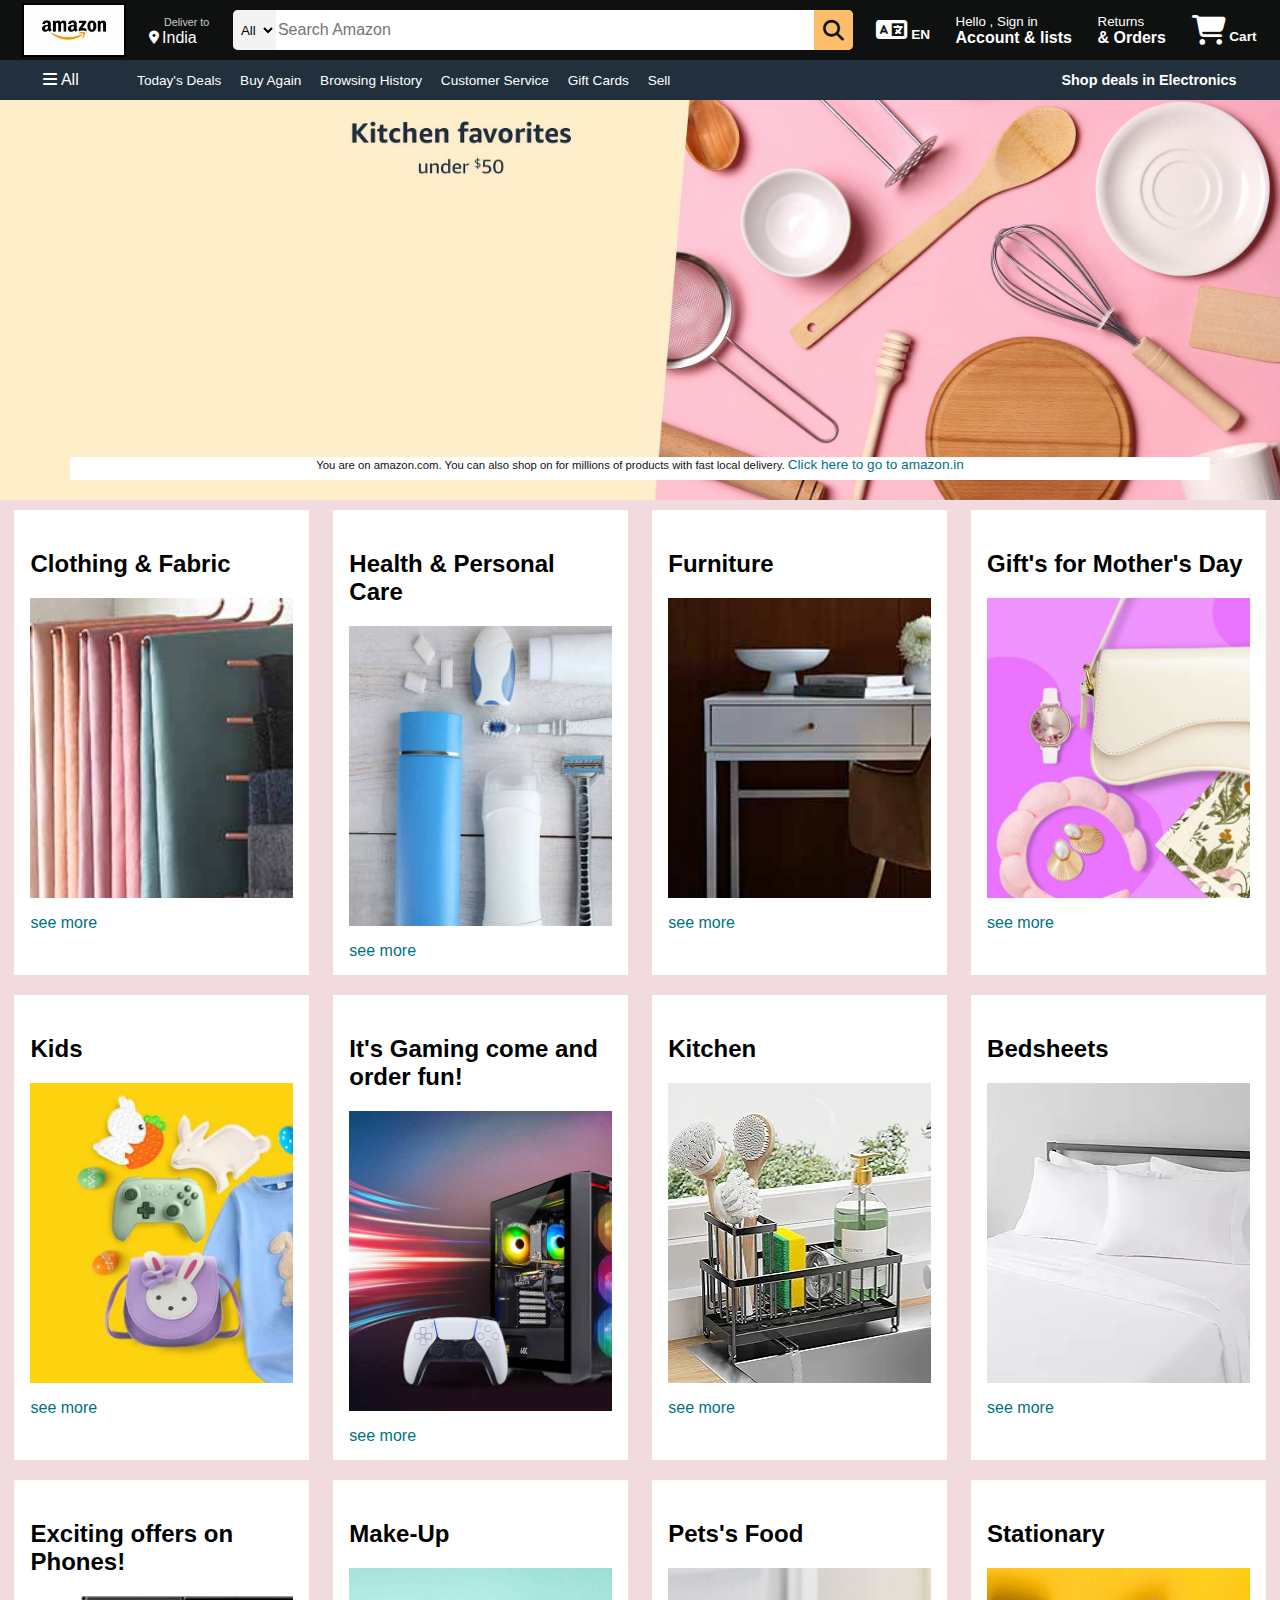
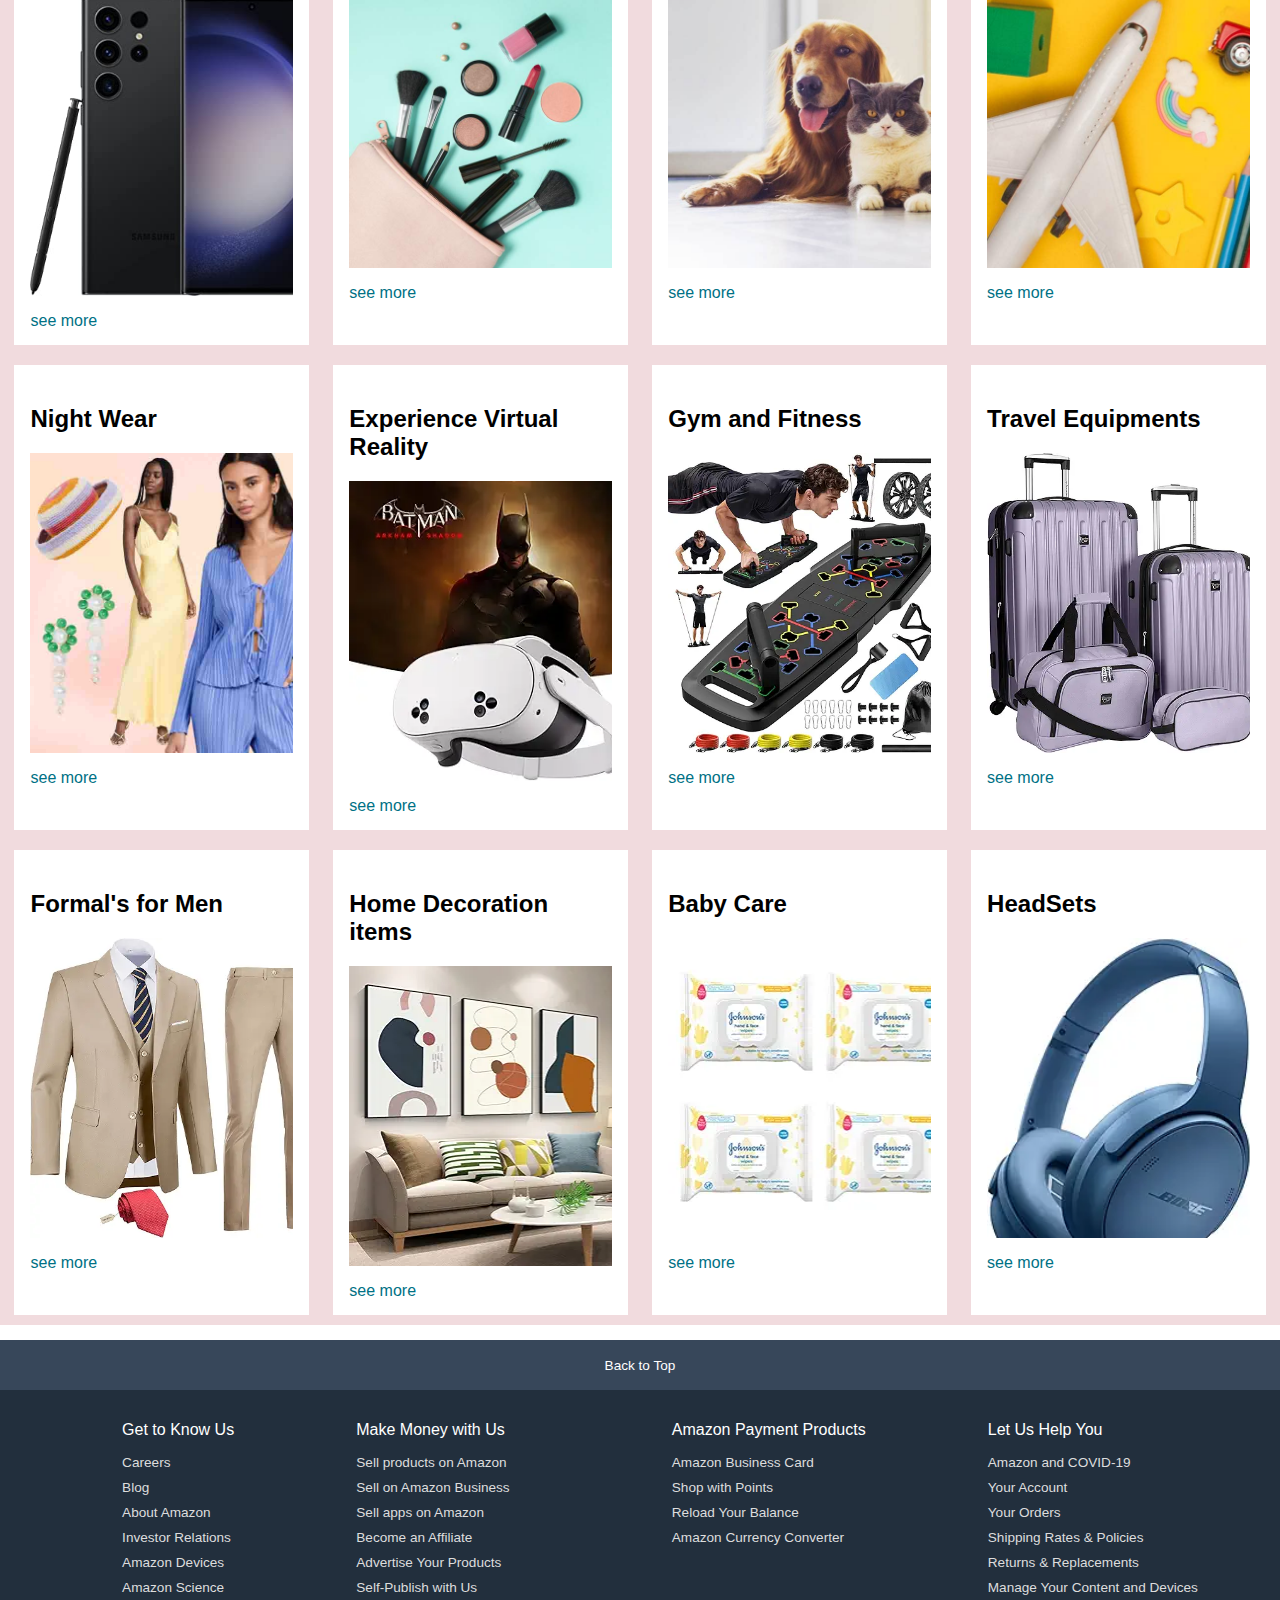
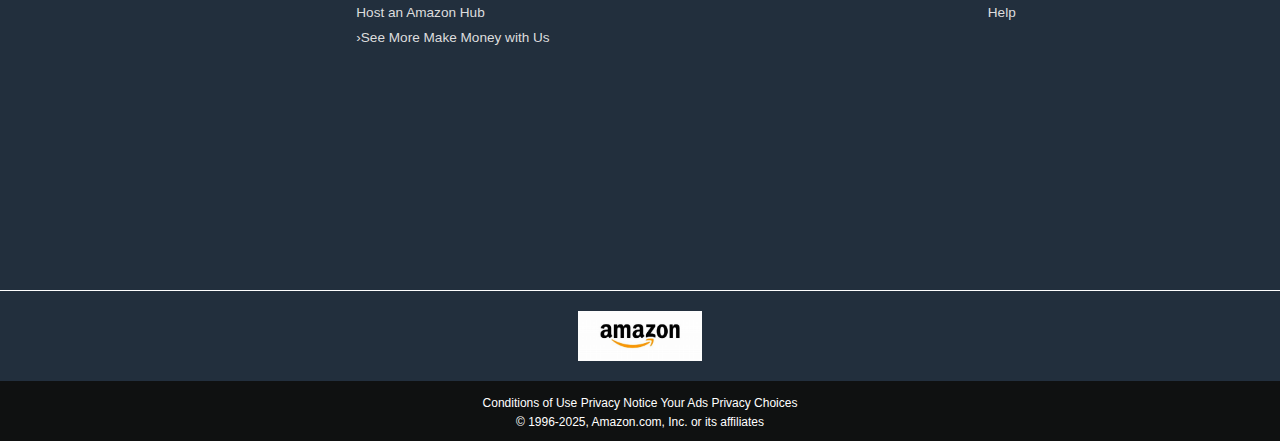
<file: index.html>
<!DOCTYPE html>
<html lang="en">
<head>
    <meta charset="UTF-8">
    <meta http-equiv="X-UA-Compatible" content="IE=edge">
    <meta name="viewport" content="width=device-width, initial-scale=1.0">
    <title>Amazon</title>
    <link rel="stylesheet" href="https://cdnjs.cloudflare.com/ajax/libs/font-awesome/6.7.2/css/all.min.css" integrity="sha512-Evv84Mr4kqVGRNSgIGL/F/aIDqQb7xQ2vcrdIwxfjThSH8CSR7PBEakCr51Ck+w+/U6swU2Im1vVX0SVk9ABhg==" crossorigin="anonymous" referrerpolicy="no-referrer" />
    <link rel="stylesheet" href="style1.css">
</head>
<body>
    <header>
    <div class="navbar">
        <div class="nav-logo border">
            <div class="logo"></div>
        </div>
        <div>
            <div class="navaddress border">
                <small class="address">Deliver to</small>
                <div class="addressicon">
                    <i class="fa-solid fa-location-dot"></i>
                    
                    <small class="country">India</small>
                </div>
            </div>
        </div>
       <div class="navsearch">
        <select class="search-select">
            <option>All</option>
        </select>
        <input placeholder="Search Amazon" class="search-input">
        <div class="search-icon"><i class="fa-solid fa-magnifying-glass"></i></div>
       </div>

       <div class="flag border">
        <i class="fa-solid fa-language"></i>
        <b>EN</b>
       </div>
       
       <div class="nav-signin border" >
        <small<span>Hello , Sign in</span></small>
        <br>
        <big class="nav second"><b>Account & lists</b></big>
       </div>
       <div class="nav-return border">
        <small<span>Returns</span></small>
        <br>
        <big class="nav second"><b>& Orders</b></big>
       </div>
       <div class="cart border">
        <i class="fa-solid fa-cart-shopping"></i>
        <b>Cart</b>
       </div>
    </div>
</div>
<div class="panel ">
    <div class="panel-all border">
        <i class="fa-solid fa-bars"></i>
        All
    </div>
    <div class="panel-opt ">
        <p>Today's Deals</p>
            <p> Buy Again</p>
            <p>Browsing History</p>
            <p> Customer Service</p>
                <p>Gift Cards</p>
                    <p>Sell</p>
    </div>
    <div class="panel-deals border">
        Shop deals in Electronics
    </div>
</div>
</header>
<div class="hero-section">
    <div class="hero-message">
        <small>You are on amazon.com. You can also shop on for millions of products with  fast  local delivery.  <a>  Click here to go to amazon.in  </a></small>
    </div>
</div>
    <div class="shop-sec">
        <div class="box1 box">
            <div class="box-content">
                <h2>Clothing & Fabric</h2>
                <div class="box1-image" style="background-image: url('box1_image.jpg');"></div>
                <p>see more</p>
            </div>
        </div>
        <div class="box2 box">
            <div class="box-content">
                <h2>Health & Personal Care</h2>
                <div class="box1-image" style="background-image: url('box2_image.jpg');"></div>
                <p>see more</p>
            </div>
        </div>
        <div class="box3 box">
            <div class="box-content">
                <h2>Furniture</h2>
                <div class="box1-image" style="background-image: url('box3_image.jpg');"></div>
                <p>see more</p>
            </div>
        </div>
        <div class="box4 box">
            <div class="box-content">
                <h2>Gift's for Mother's Day</h2>
                <div class="box1-image" style="background-image: url('box4_image.jpg');"></div>
                <p>see more</p>
            </div>
        </div>
        <div class="box1 box">
            <div class="box-content">
                <h2>Kids</h2>
                <div class="box1-image" style="background-image: url('box5_image.jpg');"></div>
                <p>see more</p>
            </div>
        </div>
        <div class="box2 box">
            <div class="box-content">
                <h2>It's Gaming 
                    come and order fun!
                </h2>
                <div class="box1-image" style="background-image: url('box6_image.jpg');"></div>
                <p>see more</p>
            </div>
        </div>
        <div class="box3 box">
            <div class="box-content">
                <h2>Kitchen</h2>
                <div class="box1-image" style="background-image: url('box8_image.jpg');"></div>
                <p>see more</p>
            </div>
        </div>
        <div class="box4 box">
            <div class="box-content">
                <h2>Bedsheets</h2>
                <div class="box1-image" style="background-image: url('box7_image.jpg');"></div>
                <p>see more</p>
            </div>
        </div>
        <div class="box1 box">
            <div class="box-content">
                <h2>Exciting offers on Phones!</h2>
                <div class="box1-image" style="background-image: url('box10_image.jpg');"></div>
                <p>see more</p>
            </div>
        </div>
        <div class="box2 box">
            <div class="box-content">
                <h2>Make-Up</h2>
                <div class="box1-image" style="background-image: url('box11_image.jpg');"></div>
                <p>see more</p>
            </div>
        </div>
        <div class="box3 box">
            <div class="box-content">
                <h2>Pets's Food</h2>
                <div class="box1-image" style="background-image: url('box12_image.jpg');"></div>
                <p>see more</p>
            </div>
        </div>
        <div class="box4 box">
            <div class="box-content">
                <h2>Stationary</h2>
                <div class="box1-image" style="background-image: url('box13_image.jpg');"></div>
                <p>see more</p>
            </div>
        </div>
        <div class="box1 box">
            <div class="box-content">
                <h2>Night Wear</h2>
                <div class="box1-image" style="background-image: url('box14_image.jpg');"></div>
                <p>see more</p>
            </div>
        </div>
        <div class="box2 box">
            <div class="box-content">
                <h2>Experience Virtual Reality</h2>
                <div class="box1-image" style="background-image: url('box15_image.jpg');"></div>
                <p>see more</p>
            </div>
        </div>
        <div class="box3 box">
            <div class="box-content">
                <h2>Gym and Fitness</h2>
                <div class="box1-image" style="background-image: url('box16_image.jpg');"></div>
                <p>see more</p>
            </div>
        </div>
        <div class="box4 box">
            <div class="box-content">
                <h2>Travel Equipments</h2>
                <div class="box1-image" style="background-image: url('box17_image.jpg');"></div>
                <p>see more</p>
            </div>
        </div>
        <div class="box1 box">
            <div class="box-content">
                <h2>Formal's for Men</h2>
                <div class="box1-image" style="background-image: url('box18_image.jpg');"></div>
                <p>see more</p>
            </div>
        </div>
        <div class="box2 box">
            <div class="box-content">
                <h2>Home Decoration items</h2>
                <div class="box1-image" style="background-image: url('box19_image.jpg');"></div>
                <p>see more</p>
            </div>
        </div>
        <div class="box3 box">
            <div class="box-content">
                <h2>Baby Care</h2>
                <div class="box1-image" style="background-image: url('box20_image.jpg');"></div>
                <p>see more</p>
            </div>
        </div>
        <div class="box4 box">
            <div class="box-content">
                <h2>HeadSets</h2>
                <div class="box1-image" style="background-image: url('box21_image.jpg');"></div>
                <p>see more</p>
            </div>
        </div>
    </div>
</div>
<footer>
    <div class="foot-panel1">
        Back to Top
    </div>
    <div class="foot-panel2">
        <ul>
            <p>Get to Know Us</p>
            <a>   Careers </a>
            <a> Blog</a>
            <a> About Amazon</a>
            <a> Investor Relations</a>
            <a> Amazon Devices</a>
            <a> Amazon Science</a>
        </ul>
        <ul>
           <p >Make Money with Us</p>
           <a>Sell products on Amazon</a>
           <a>Sell on Amazon Business</a>
            <a>Sell apps on Amazon</a>
            <a>Become an Affiliate</a>
            <a>Advertise Your Products</a>
            <a>Self-Publish with Us</a>
            <a>Host an Amazon Hub</a>
            <a>›See More Make Money with Us</a>
        </ul>
        <ul>
            <p>Amazon Payment Products</p>
            <a>Amazon Business Card</a>
            <a>Shop with Points</a>
            <a> Reload Your Balance</a>
            <a>Amazon Currency Converter</a>
        </ul>
        <ul>
           <p>Let Us Help You</p>
            <a>Amazon and COVID-19</a>
            <a>Your Account</a>
            <a> Your Orders</a>
            <a>Shipping Rates & Policies</a>
            <a> Returns & Replacements</a>
            <a>Manage Your Content and Devices</a>
            <a>Help</a>
        </ul>
    </div>
    <div class="foot-panel3">
        <div class="logo1">
            
        </div>
    </div>
    <div class="foot-panel4">
        <div class="pages">
            <a>Conditions of Use</a>
            <a>Privacy Notice</a>
            <a>Your Ads Privacy Choices</a>
        </div>
        <div class="copyright">
            © 1996-2025, Amazon.com, Inc. or its affiliates
        </div>
    </div>
</footer>
</body>
</html>
</file>
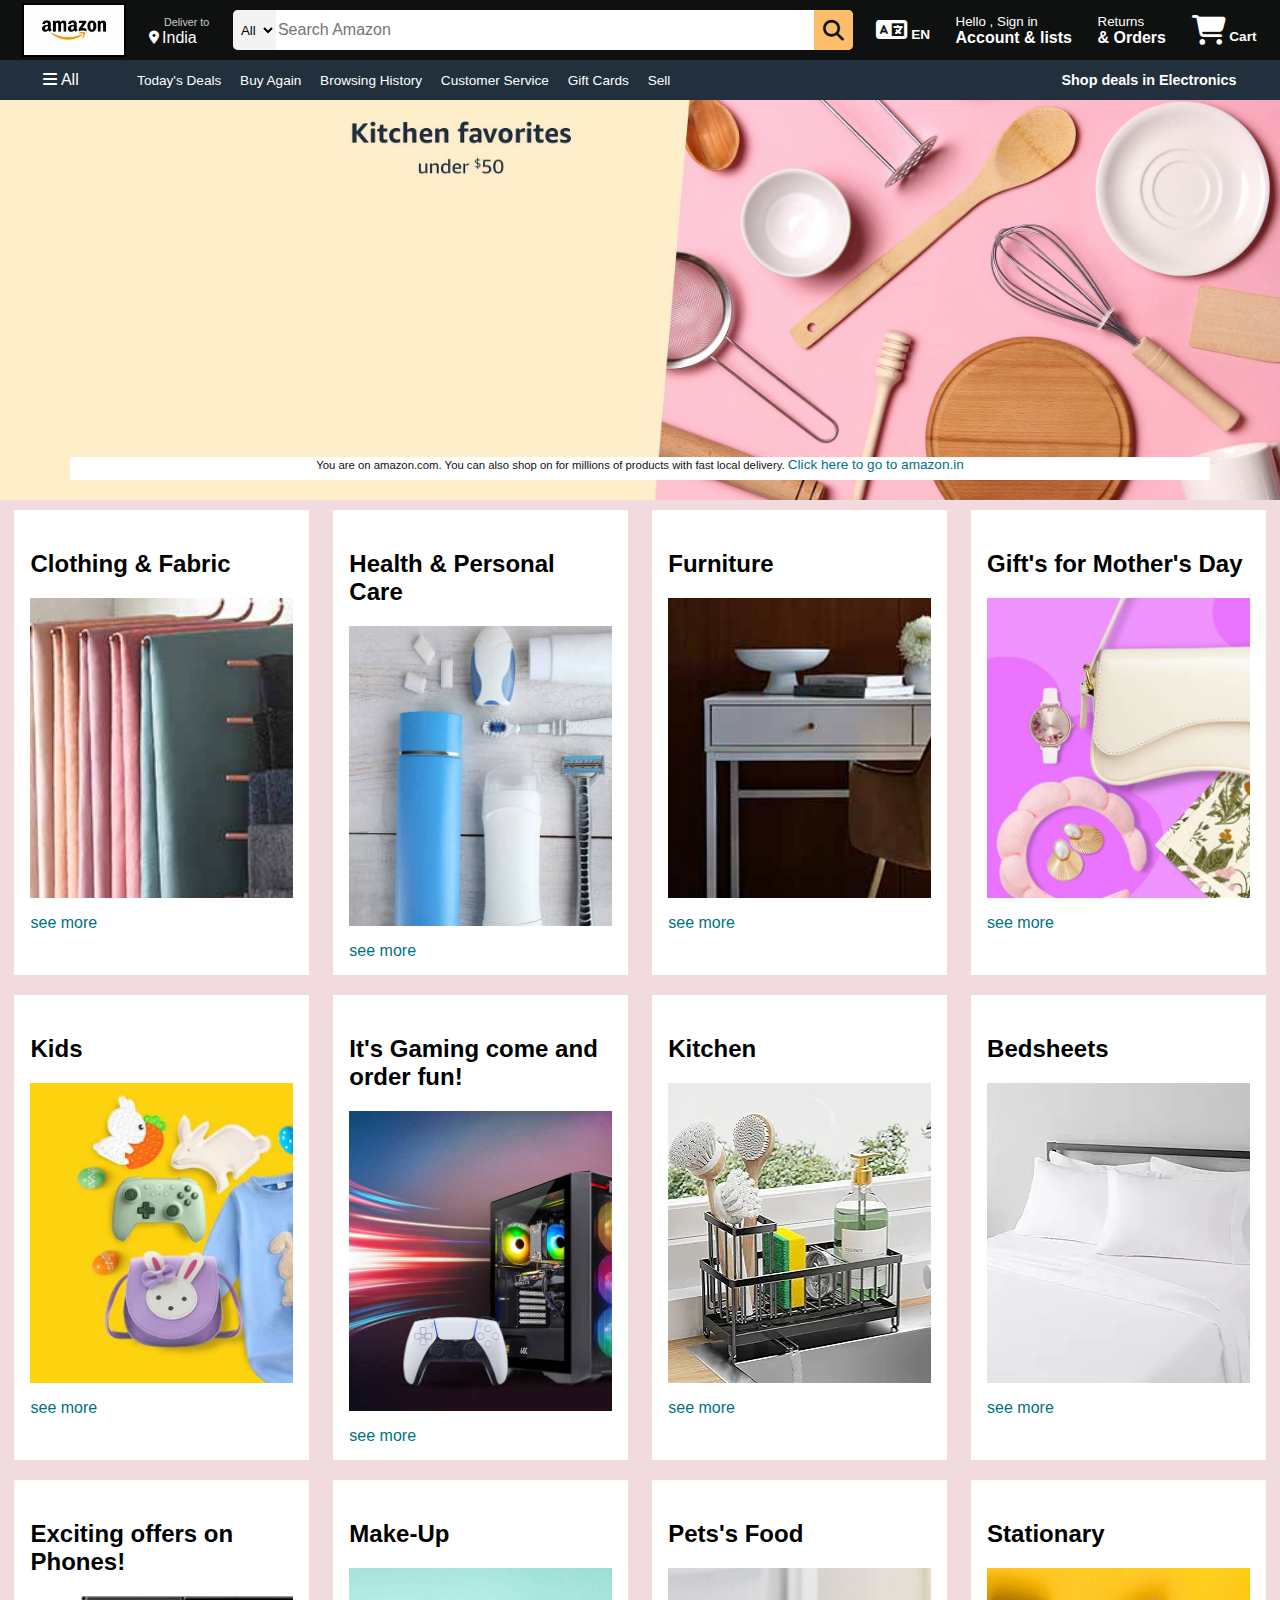
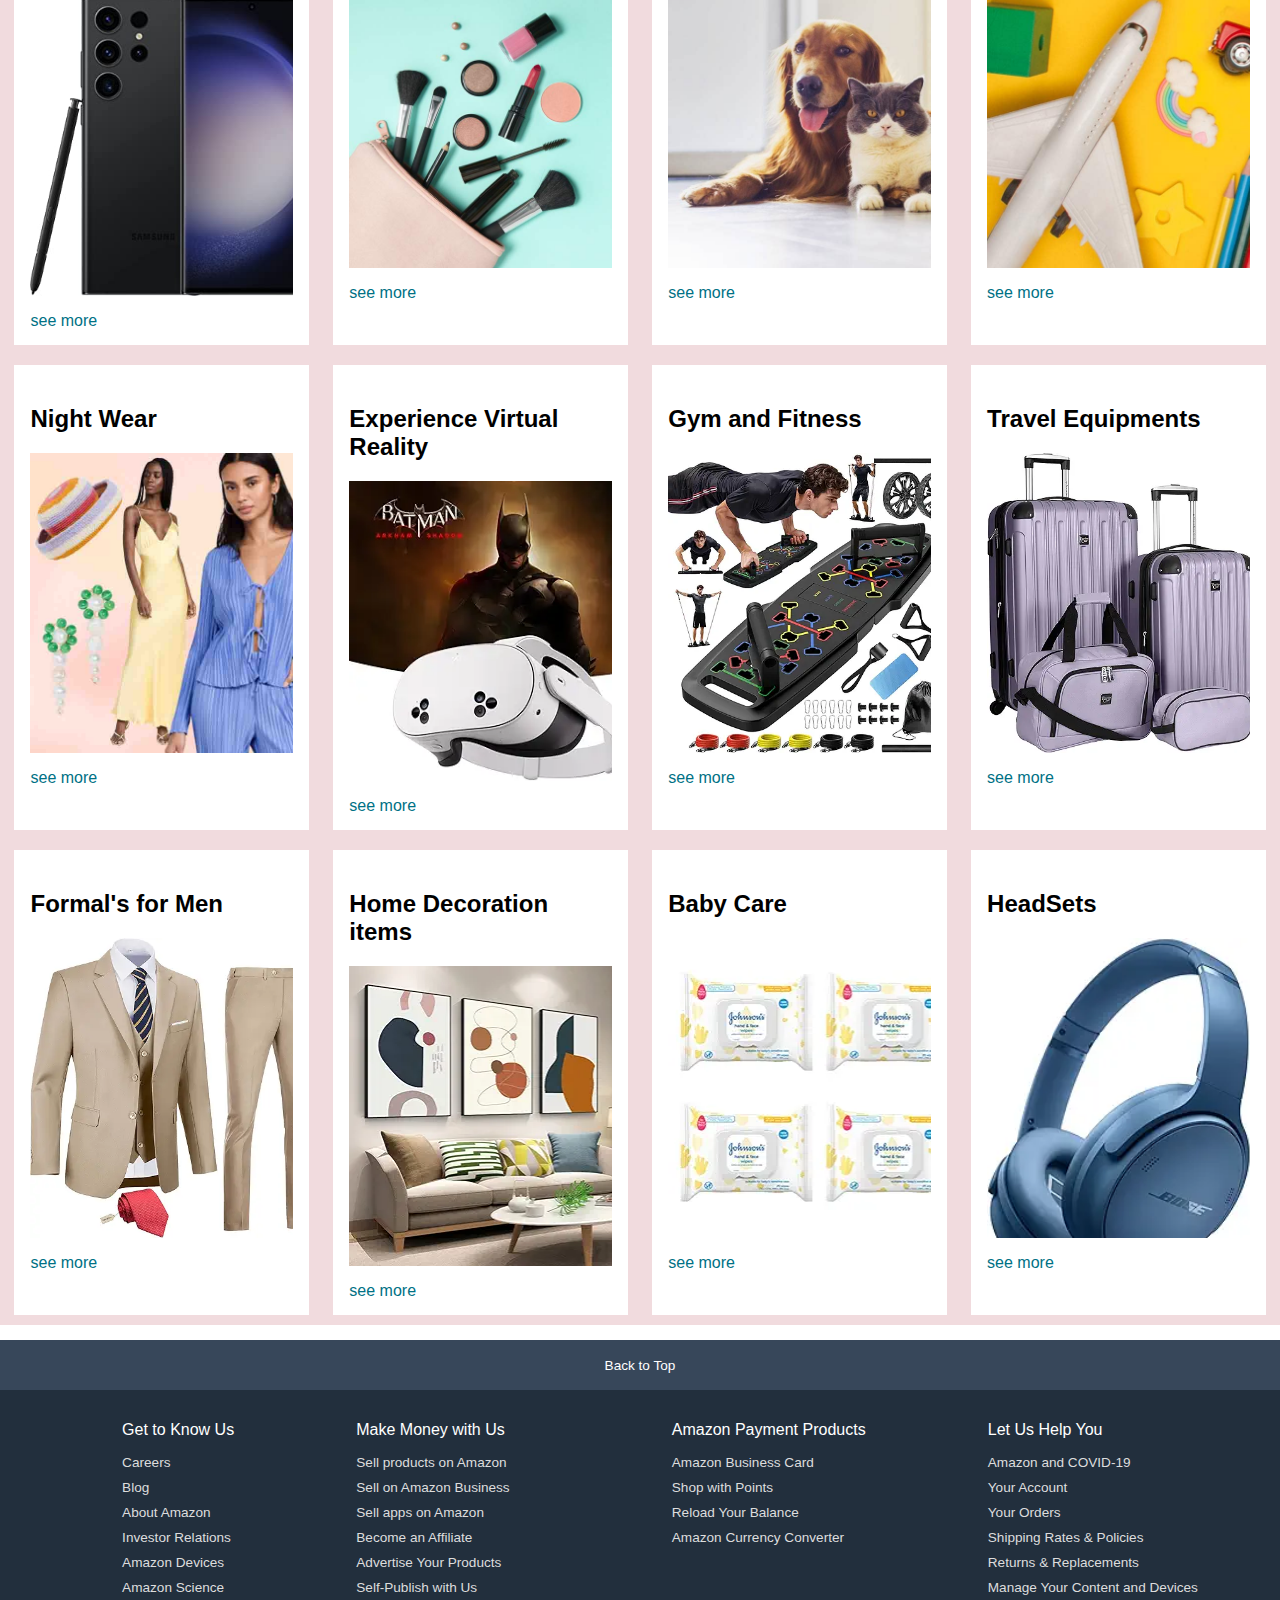
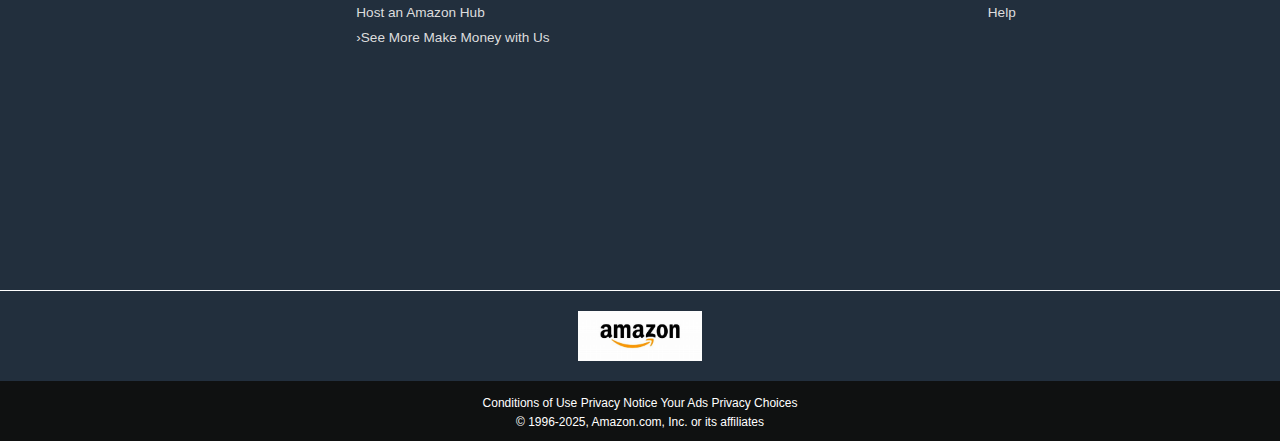
<file: HTML/index.html>
<!DOCTYPE html>
<html lang="en">
<head>
    <meta charset="UTF-8">
    <meta http-equiv="X-UA-Compatible" content="IE=edge">
    <meta name="viewport" content="width=device-width, initial-scale=1.0">
    <title>Amazon</title>
    <link rel="stylesheet" href="https://cdnjs.cloudflare.com/ajax/libs/font-awesome/6.7.2/css/all.min.css" integrity="sha512-Evv84Mr4kqVGRNSgIGL/F/aIDqQb7xQ2vcrdIwxfjThSH8CSR7PBEakCr51Ck+w+/U6swU2Im1vVX0SVk9ABhg==" crossorigin="anonymous" referrerpolicy="no-referrer" />
    <link rel="stylesheet" href="style1.css">
</head>
<body>
    <header>
    <div class="navbar">
        <div class="nav-logo border">
            <div class="logo"></div>
        </div>
        <div>
            <div class="navaddress border">
                <small class="address">Deliver to</small>
                <div class="addressicon">
                    <i class="fa-solid fa-location-dot"></i>
                    
                    <small class="country">India</small>
                </div>
            </div>
        </div>
       <div class="navsearch">
        <select class="search-select">
            <option>All</option>
        </select>
        <input placeholder="Search Amazon" class="search-input">
        <div class="search-icon"><i class="fa-solid fa-magnifying-glass"></i></div>
       </div>

       <div class="flag border">
        <i class="fa-solid fa-language"></i>
        <b>EN</b>
       </div>
       
       <div class="nav-signin border" >
        <small<span>Hello , Sign in</span></small>
        <br>
        <big class="nav second"><b>Account & lists</b></big>
       </div>
       <div class="nav-return border">
        <small<span>Returns</span></small>
        <br>
        <big class="nav second"><b>& Orders</b></big>
       </div>
       <div class="cart border">
        <i class="fa-solid fa-cart-shopping"></i>
        <b>Cart</b>
       </div>
    </div>
</div>
<div class="panel ">
    <div class="panel-all border">
        <i class="fa-solid fa-bars"></i>
        All
    </div>
    <div class="panel-opt ">
        <p>Today's Deals</p>
            <p> Buy Again</p>
            <p>Browsing History</p>
            <p> Customer Service</p>
                <p>Gift Cards</p>
                    <p>Sell</p>
    </div>
    <div class="panel-deals border">
        Shop deals in Electronics
    </div>
</div>
</header>
<div class="hero-section">
    <div class="hero-message">
        <small>You are on amazon.com. You can also shop on for millions of products with  fast  local delivery.  <a>  Click here to go to amazon.in  </a></small>
    </div>
</div>
    <div class="shop-sec">
        <div class="box1 box">
            <div class="box-content">
                <h2>Clothing & Fabric</h2>
                <div class="box1-image" style="background-image: url('box1_image.jpg');"></div>
                <p>see more</p>
            </div>
        </div>
        <div class="box2 box">
            <div class="box-content">
                <h2>Health & Personal Care</h2>
                <div class="box1-image" style="background-image: url('box2_image.jpg');"></div>
                <p>see more</p>
            </div>
        </div>
        <div class="box3 box">
            <div class="box-content">
                <h2>Furniture</h2>
                <div class="box1-image" style="background-image: url('box3_image.jpg');"></div>
                <p>see more</p>
            </div>
        </div>
        <div class="box4 box">
            <div class="box-content">
                <h2>Gift's for Mother's Day</h2>
                <div class="box1-image" style="background-image: url('box4_image.jpg');"></div>
                <p>see more</p>
            </div>
        </div>
        <div class="box1 box">
            <div class="box-content">
                <h2>Kids</h2>
                <div class="box1-image" style="background-image: url('box5_image.jpg');"></div>
                <p>see more</p>
            </div>
        </div>
        <div class="box2 box">
            <div class="box-content">
                <h2>It's Gaming 
                    come and order fun!
                </h2>
                <div class="box1-image" style="background-image: url('box6_image.jpg');"></div>
                <p>see more</p>
            </div>
        </div>
        <div class="box3 box">
            <div class="box-content">
                <h2>Kitchen</h2>
                <div class="box1-image" style="background-image: url('box8_image.jpg');"></div>
                <p>see more</p>
            </div>
        </div>
        <div class="box4 box">
            <div class="box-content">
                <h2>Bedsheets</h2>
                <div class="box1-image" style="background-image: url('box7_image.jpg');"></div>
                <p>see more</p>
            </div>
        </div>
        <div class="box1 box">
            <div class="box-content">
                <h2>Exciting offers on Phones!</h2>
                <div class="box1-image" style="background-image: url('box10_image.jpg');"></div>
                <p>see more</p>
            </div>
        </div>
        <div class="box2 box">
            <div class="box-content">
                <h2>Make-Up</h2>
                <div class="box1-image" style="background-image: url('box11_image.jpg');"></div>
                <p>see more</p>
            </div>
        </div>
        <div class="box3 box">
            <div class="box-content">
                <h2>Pets's Food</h2>
                <div class="box1-image" style="background-image: url('box12_image.jpg');"></div>
                <p>see more</p>
            </div>
        </div>
        <div class="box4 box">
            <div class="box-content">
                <h2>Stationary</h2>
                <div class="box1-image" style="background-image: url('box13_image.jpg');"></div>
                <p>see more</p>
            </div>
        </div>
        <div class="box1 box">
            <div class="box-content">
                <h2>Night Wear</h2>
                <div class="box1-image" style="background-image: url('box14_image.jpg');"></div>
                <p>see more</p>
            </div>
        </div>
        <div class="box2 box">
            <div class="box-content">
                <h2>Experience Virtual Reality</h2>
                <div class="box1-image" style="background-image: url('box15_image.jpg');"></div>
                <p>see more</p>
            </div>
        </div>
        <div class="box3 box">
            <div class="box-content">
                <h2>Gym and Fitness</h2>
                <div class="box1-image" style="background-image: url('box16_image.jpg');"></div>
                <p>see more</p>
            </div>
        </div>
        <div class="box4 box">
            <div class="box-content">
                <h2>Travel Equipments</h2>
                <div class="box1-image" style="background-image: url('box17_image.jpg');"></div>
                <p>see more</p>
            </div>
        </div>
        <div class="box1 box">
            <div class="box-content">
                <h2>Formal's for Men</h2>
                <div class="box1-image" style="background-image: url('box18_image.jpg');"></div>
                <p>see more</p>
            </div>
        </div>
        <div class="box2 box">
            <div class="box-content">
                <h2>Home Decoration items</h2>
                <div class="box1-image" style="background-image: url('box19_image.jpg');"></div>
                <p>see more</p>
            </div>
        </div>
        <div class="box3 box">
            <div class="box-content">
                <h2>Baby Care</h2>
                <div class="box1-image" style="background-image: url('box20_image.jpg');"></div>
                <p>see more</p>
            </div>
        </div>
        <div class="box4 box">
            <div class="box-content">
                <h2>HeadSets</h2>
                <div class="box1-image" style="background-image: url('box21_image.jpg');"></div>
                <p>see more</p>
            </div>
        </div>
    </div>
</div>
<footer>
    <div class="foot-panel1">
        Back to Top
    </div>
    <div class="foot-panel2">
        <ul>
            <p>Get to Know Us</p>
            <a>   Careers </a>
            <a> Blog</a>
            <a> About Amazon</a>
            <a> Investor Relations</a>
            <a> Amazon Devices</a>
            <a> Amazon Science</a>
        </ul>
        <ul>
           <p >Make Money with Us</p>
           <a>Sell products on Amazon</a>
           <a>Sell on Amazon Business</a>
            <a>Sell apps on Amazon</a>
            <a>Become an Affiliate</a>
            <a>Advertise Your Products</a>
            <a>Self-Publish with Us</a>
            <a>Host an Amazon Hub</a>
            <a>›See More Make Money with Us</a>
        </ul>
        <ul>
            <p>Amazon Payment Products</p>
            <a>Amazon Business Card</a>
            <a>Shop with Points</a>
            <a> Reload Your Balance</a>
            <a>Amazon Currency Converter</a>
        </ul>
        <ul>
           <p>Let Us Help You</p>
            <a>Amazon and COVID-19</a>
            <a>Your Account</a>
            <a> Your Orders</a>
            <a>Shipping Rates & Policies</a>
            <a> Returns & Replacements</a>
            <a>Manage Your Content and Devices</a>
            <a>Help</a>
        </ul>
    </div>
    <div class="foot-panel3">
        <div class="logo1">
            
        </div>
    </div>
    <div class="foot-panel4">
        <div class="pages">
            <a>Conditions of Use</a>
            <a>Privacy Notice</a>
            <a>Your Ads Privacy Choices</a>
        </div>
        <div class="copyright">
            © 1996-2025, Amazon.com, Inc. or its affiliates
        </div>
    </div>
</footer>
</body>
</html>
</file>
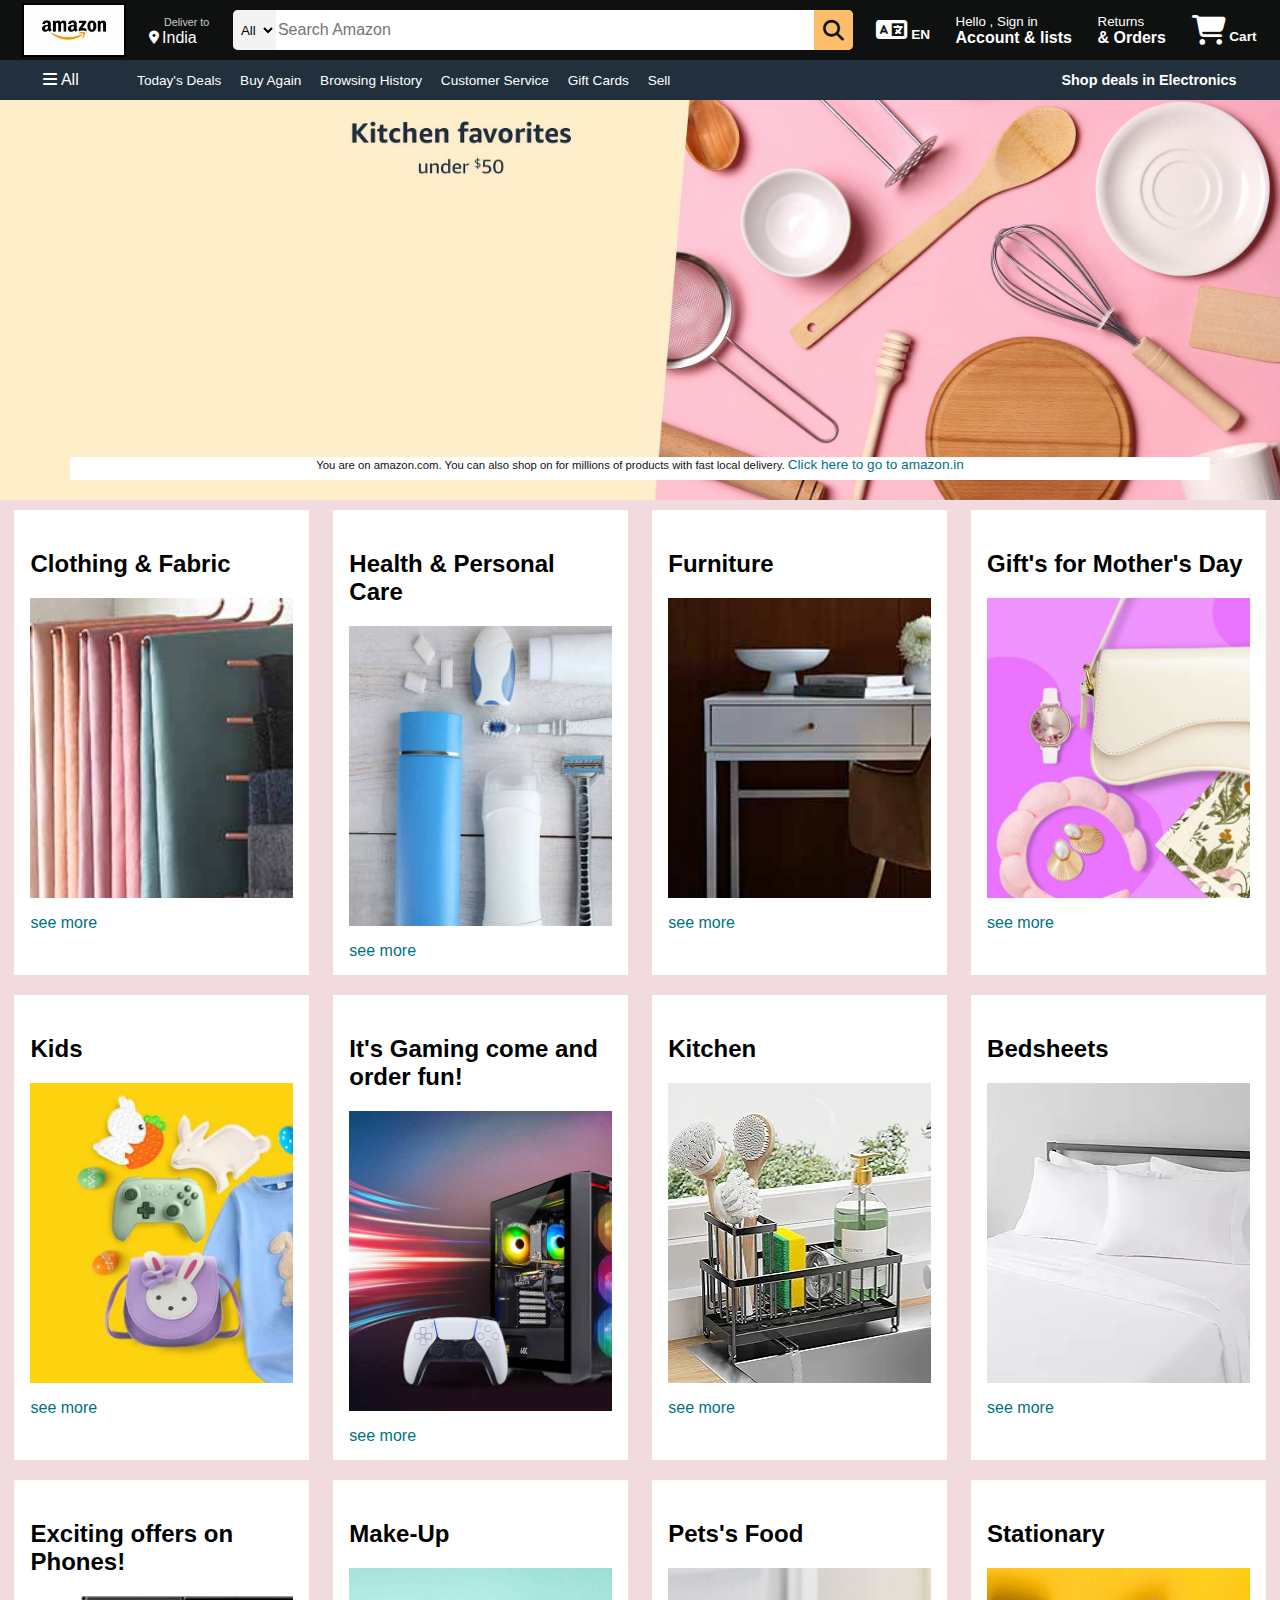
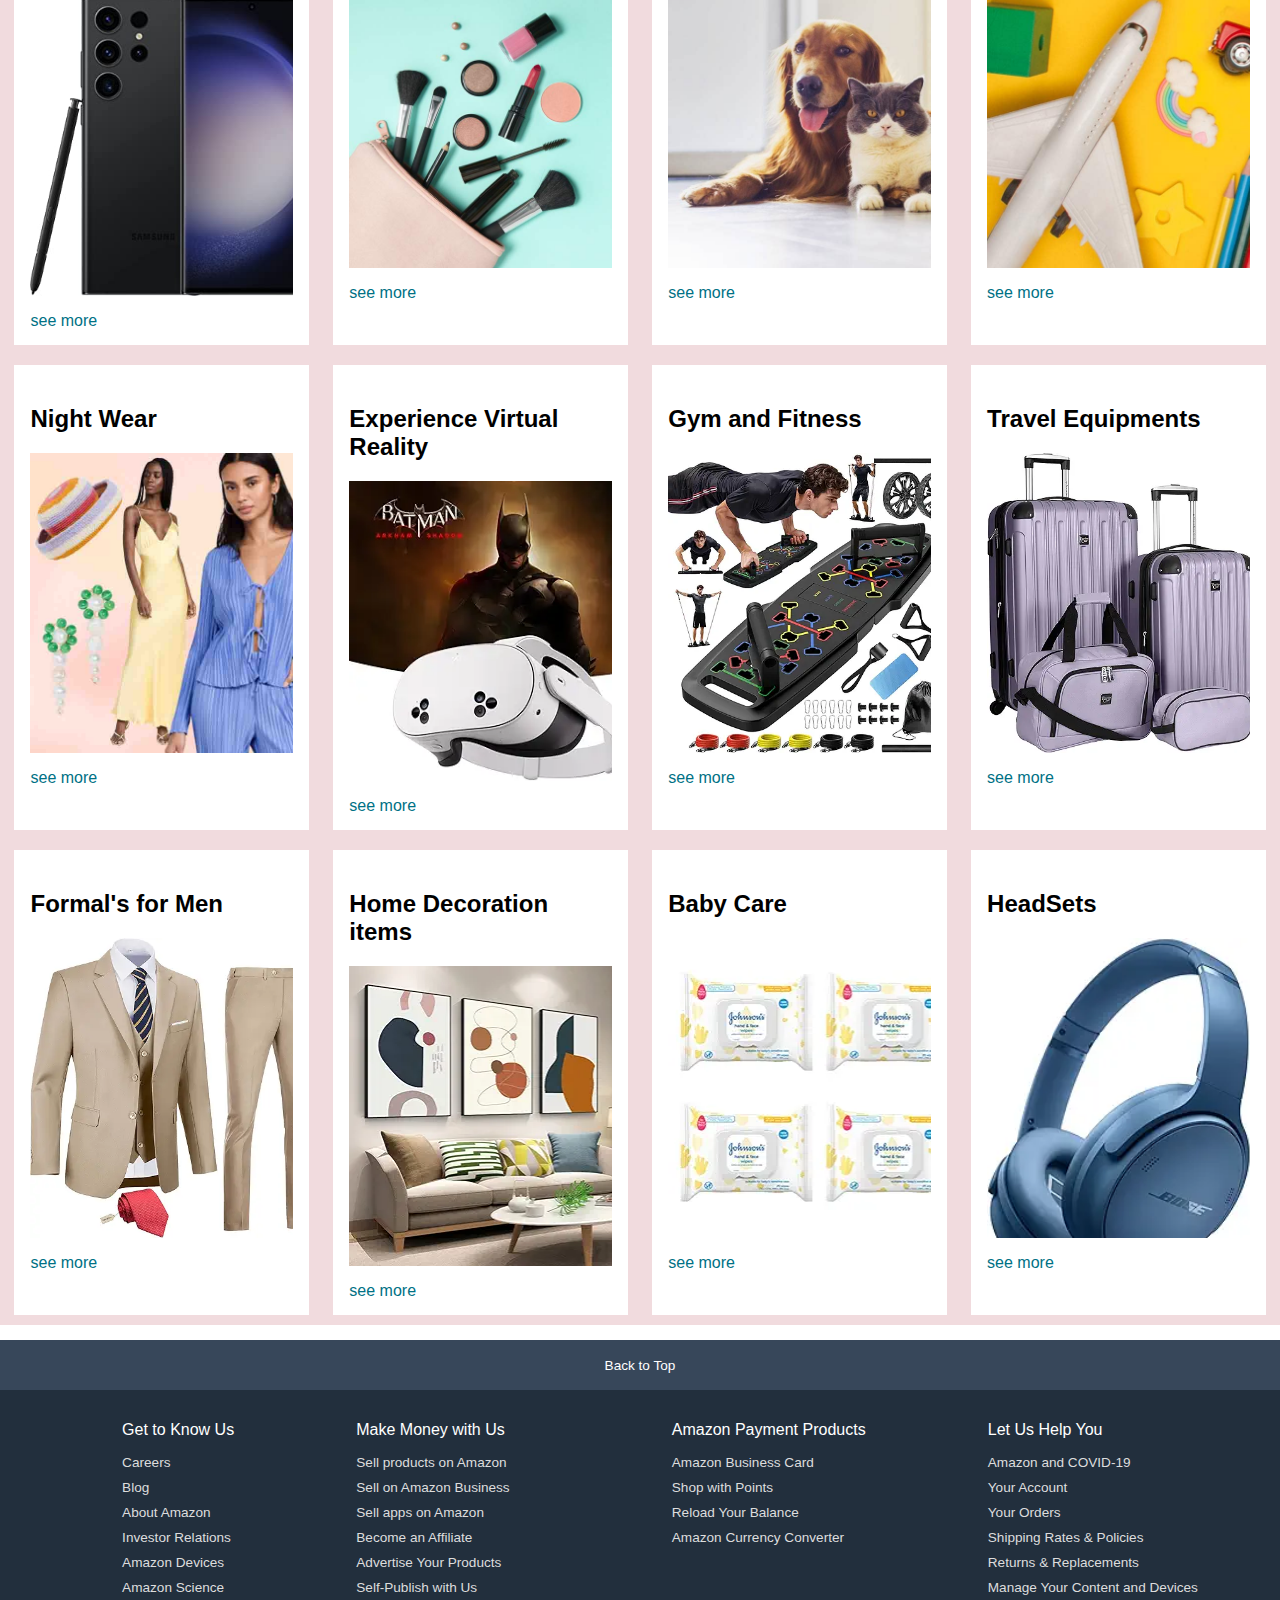
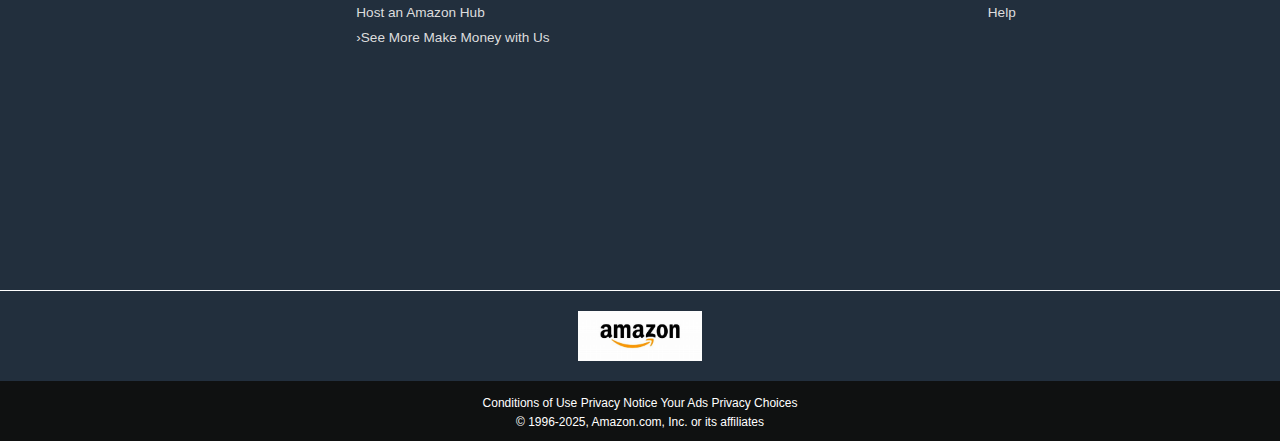
<file: HTML/amazon.html>
<!DOCTYPE html>
<html lang="en">
<head>
    <meta charset="UTF-8">
    <meta http-equiv="X-UA-Compatible" content="IE=edge">
    <meta name="viewport" content="width=device-width, initial-scale=1.0">
    <title>Amazon</title>
    <link rel="stylesheet" href="https://cdnjs.cloudflare.com/ajax/libs/font-awesome/6.7.2/css/all.min.css" integrity="sha512-Evv84Mr4kqVGRNSgIGL/F/aIDqQb7xQ2vcrdIwxfjThSH8CSR7PBEakCr51Ck+w+/U6swU2Im1vVX0SVk9ABhg==" crossorigin="anonymous" referrerpolicy="no-referrer" />
    <link rel="stylesheet" href="style1.css">
</head>
<body>
    <header>
    <div class="navbar">
        <div class="nav-logo border">
            <div class="logo"></div>
        </div>
        <div>
            <div class="navaddress border">
                <small class="address">Deliver to</small>
                <div class="addressicon">
                    <i class="fa-solid fa-location-dot"></i>
                    
                    <small class="country">India</small>
                </div>
            </div>
        </div>
       <div class="navsearch">
        <select class="search-select">
            <option>All</option>
        </select>
        <input placeholder="Search Amazon" class="search-input">
        <div class="search-icon"><i class="fa-solid fa-magnifying-glass"></i></div>
       </div>

       <div class="flag border">
        <i class="fa-solid fa-language"></i>
        <b>EN</b>
       </div>
       
       <div class="nav-signin border" >
        <small<span>Hello , Sign in</span></small>
        <br>
        <big class="nav second"><b>Account & lists</b></big>
       </div>
       <div class="nav-return border">
        <small<span>Returns</span></small>
        <br>
        <big class="nav second"><b>& Orders</b></big>
       </div>
       <div class="cart border">
        <i class="fa-solid fa-cart-shopping"></i>
        <b>Cart</b>
       </div>
    </div>
</div>
<div class="panel ">
    <div class="panel-all border">
        <i class="fa-solid fa-bars"></i>
        All
    </div>
    <div class="panel-opt ">
        <p>Today's Deals</p>
            <p> Buy Again</p>
            <p>Browsing History</p>
            <p> Customer Service</p>
                <p>Gift Cards</p>
                    <p>Sell</p>
    </div>
    <div class="panel-deals border">
        Shop deals in Electronics
    </div>
</div>
</header>
<div class="hero-section">
    <div class="hero-message">
        <small>You are on amazon.com. You can also shop on for millions of products with  fast  local delivery.  <a>  Click here to go to amazon.in  </a></small>
    </div>
</div>
    <div class="shop-sec">
        <div class="box1 box">
            <div class="box-content">
                <h2>Clothing & Fabric</h2>
                <div class="box1-image" style="background-image: url('box1_image.jpg');"></div>
                <p>see more</p>
            </div>
        </div>
        <div class="box2 box">
            <div class="box-content">
                <h2>Health & Personal Care</h2>
                <div class="box1-image" style="background-image: url('box2_image.jpg');"></div>
                <p>see more</p>
            </div>
        </div>
        <div class="box3 box">
            <div class="box-content">
                <h2>Furniture</h2>
                <div class="box1-image" style="background-image: url('box3_image.jpg');"></div>
                <p>see more</p>
            </div>
        </div>
        <div class="box4 box">
            <div class="box-content">
                <h2>Gift's for Mother's Day</h2>
                <div class="box1-image" style="background-image: url('box4_image.jpg');"></div>
                <p>see more</p>
            </div>
        </div>
        <div class="box1 box">
            <div class="box-content">
                <h2>Kids</h2>
                <div class="box1-image" style="background-image: url('box5_image.jpg');"></div>
                <p>see more</p>
            </div>
        </div>
        <div class="box2 box">
            <div class="box-content">
                <h2>It's Gaming 
                    come and order fun!
                </h2>
                <div class="box1-image" style="background-image: url('box6_image.jpg');"></div>
                <p>see more</p>
            </div>
        </div>
        <div class="box3 box">
            <div class="box-content">
                <h2>Kitchen</h2>
                <div class="box1-image" style="background-image: url('box8_image.jpg');"></div>
                <p>see more</p>
            </div>
        </div>
        <div class="box4 box">
            <div class="box-content">
                <h2>Bedsheets</h2>
                <div class="box1-image" style="background-image: url('box7_image.jpg');"></div>
                <p>see more</p>
            </div>
        </div>
        <div class="box1 box">
            <div class="box-content">
                <h2>Exciting offers on Phones!</h2>
                <div class="box1-image" style="background-image: url('box10_image.jpg');"></div>
                <p>see more</p>
            </div>
        </div>
        <div class="box2 box">
            <div class="box-content">
                <h2>Make-Up</h2>
                <div class="box1-image" style="background-image: url('box11_image.jpg');"></div>
                <p>see more</p>
            </div>
        </div>
        <div class="box3 box">
            <div class="box-content">
                <h2>Pets's Food</h2>
                <div class="box1-image" style="background-image: url('box12_image.jpg');"></div>
                <p>see more</p>
            </div>
        </div>
        <div class="box4 box">
            <div class="box-content">
                <h2>Stationary</h2>
                <div class="box1-image" style="background-image: url('box13_image.jpg');"></div>
                <p>see more</p>
            </div>
        </div>
        <div class="box1 box">
            <div class="box-content">
                <h2>Night Wear</h2>
                <div class="box1-image" style="background-image: url('box14_image.jpg');"></div>
                <p>see more</p>
            </div>
        </div>
        <div class="box2 box">
            <div class="box-content">
                <h2>Experience Virtual Reality</h2>
                <div class="box1-image" style="background-image: url('box15_image.jpg');"></div>
                <p>see more</p>
            </div>
        </div>
        <div class="box3 box">
            <div class="box-content">
                <h2>Gym and Fitness</h2>
                <div class="box1-image" style="background-image: url('box16_image.jpg');"></div>
                <p>see more</p>
            </div>
        </div>
        <div class="box4 box">
            <div class="box-content">
                <h2>Travel Equipments</h2>
                <div class="box1-image" style="background-image: url('box17_image.jpg');"></div>
                <p>see more</p>
            </div>
        </div>
        <div class="box1 box">
            <div class="box-content">
                <h2>Formal's for Men</h2>
                <div class="box1-image" style="background-image: url('box18_image.jpg');"></div>
                <p>see more</p>
            </div>
        </div>
        <div class="box2 box">
            <div class="box-content">
                <h2>Home Decoration items</h2>
                <div class="box1-image" style="background-image: url('box19_image.jpg');"></div>
                <p>see more</p>
            </div>
        </div>
        <div class="box3 box">
            <div class="box-content">
                <h2>Baby Care</h2>
                <div class="box1-image" style="background-image: url('box20_image.jpg');"></div>
                <p>see more</p>
            </div>
        </div>
        <div class="box4 box">
            <div class="box-content">
                <h2>HeadSets</h2>
                <div class="box1-image" style="background-image: url('box21_image.jpg');"></div>
                <p>see more</p>
            </div>
        </div>
    </div>
</div>
<footer>
    <div class="foot-panel1">
        Back to Top
    </div>
    <div class="foot-panel2">
        <ul>
            <p>Get to Know Us</p>
            <a>   Careers </a>
            <a> Blog</a>
            <a> About Amazon</a>
            <a> Investor Relations</a>
            <a> Amazon Devices</a>
            <a> Amazon Science</a>
        </ul>
        <ul>
           <p >Make Money with Us</p>
           <a>Sell products on Amazon</a>
           <a>Sell on Amazon Business</a>
            <a>Sell apps on Amazon</a>
            <a>Become an Affiliate</a>
            <a>Advertise Your Products</a>
            <a>Self-Publish with Us</a>
            <a>Host an Amazon Hub</a>
            <a>›See More Make Money with Us</a>
        </ul>
        <ul>
            <p>Amazon Payment Products</p>
            <a>Amazon Business Card</a>
            <a>Shop with Points</a>
            <a> Reload Your Balance</a>
            <a>Amazon Currency Converter</a>
        </ul>
        <ul>
           <p>Let Us Help You</p>
            <a>Amazon and COVID-19</a>
            <a>Your Account</a>
            <a> Your Orders</a>
            <a>Shipping Rates & Policies</a>
            <a> Returns & Replacements</a>
            <a>Manage Your Content and Devices</a>
            <a>Help</a>
        </ul>
    </div>
    <div class="foot-panel3">
        <div class="logo1">
            
        </div>
    </div>
    <div class="foot-panel4">
        <div class="pages">
            <a>Conditions of Use</a>
            <a>Privacy Notice</a>
            <a>Your Ads Privacy Choices</a>
        </div>
        <div class="copyright">
            © 1996-2025, Amazon.com, Inc. or its affiliates
        </div>
    </div>
</footer>
</body>
</html>
</file>
<file: style1.css>
body {
    margin: 0;
    font-family: Arial, sans-serif;
}

.navbar {
    height: 60px;
    background-color: #0f1111;
    color: white;
    display: flex;
    font-size: smaller;
    align-items: center;
    justify-content: space-evenly;
}

.nav-logo {
    height: 50px;
    width: 100px;
    background-color: black; /* Sets background to black */
}

.logo {
    background-image: url('am.jpg');
    background-size: cover;
    background-position: center;
    height: 50px;
    width: 100%;
}



.border{
    border: 2px solid transparent;
}

.border:hover {
    border: 2px solid white; 
}

/**box2**/

.address{
    color: #cccccc;
    font-size: 0.67rem;
    margin-left: 15px;;
}

.country{
    font-size: 1rem;
    margin-left: 3px;;
}
.addressicon{
    display:flex;
    align-items: center;
}

.navsearch:hover{
    border: 2px solid orange;
}

/** box 3**/
.navsearch{
    display: flex;
    justify-content: space-evenly;
    background-color: pink;
    width: 620px;
    height:40px;
    border-radius: 5px;
}

.search-select{
    background-color: #f3f3f3;
    width:50px;
    text-align: center;
    border-top-left-radius: 5px;
    border-bottom-left-radius: 5px;
    border:none;
}

.search-input{
    width: 100%;
    font-size: 1rem;
    border: none;
}

.search-icon{
    width: 45px;
    display:flex;
    justify-content: center;
    align-items: center;
    font-size: 1.3rem;
    background-color: #febd68;
    border-top-right-radius: 5px;
    border-bottom-right-radius: 5px;
    color: #0f1111;
}

/** box4**/
span{
    font-size: 0.5rem;
    align-items: center;
}

.nav-second{
    font-size:0.85rem;
    color: rgb(255, 255, 255);
   
    
}

/** box 5**/
.cart i{
    font-size: 30px;
}

.cart{
    font-size: 0.85rem;
}

/** box 6**/

.flag i{
    font-size: 25px;
}

.flag{
    font-size: 0.85rem;
}

/** panel **/
.panel{
    height:40px;
    background-color: #222f3d;
    display: flex;
    color: white;
    align-items: center;
    justify-content: space-evenly;
}

.panel-opt p{
    display:inline;
    margin-left: 15px;
}

.panel-opt{
    width: 70%;
    font-size : 0.85rem;
}

.panel-deals{
    font-size: 0.9rem;
    font-weight:790;
}


/** hero **/
.hero-section {
    background-image: url('hero.jpg'); /* or 'images/hero.jpg' */
    background-size: cover;
    background-position: center;
    background-color: red; /* fallback */
    height: 400px;
    display: flex;
    align-items: flex-end;
    justify-content: center;
    color: white;
    font-size: 2rem;
}


.hero-message{
    background-color: white;
    color:#0f1111;
    height: 23px;
    display: flex;
    text-align: center;
    justify-content: center;
    font-size: 0.85rem;
   
    margin-bottom: 20px;
    width:89%
    
}

.hero-message a{
    color: #007185;
    font-size: 0.85rem;;
}

/** shop-section **/
.shop-sec{
    display: flex;
    flex-wrap:wrap ;
    justify-content: space-evenly;
    background-color: rgb(241, 219, 222);
}
.box{
    
    height: 330px;
    width: 23%;
    background-color: white;
    padding: 20px 0px 115px;
    margin: 10px;;
} 


.box1-image{
    height:300px;
    background-size: cover;
    background-repeat: no-repeat;
    margin-top: 1rem;
    margin-bottom: 1rem;;
}

.box-content{
    margin-left: 1rem;
    margin-right: 1rem;
}

.box-content p{
    color: #007185;
}


/** footer **/

footer{
    margin-top: 15px;
}

.foot-panel1{
    background-color: #37475a;
    color: white;
    height: 50px;
    display: flex;
    justify-content: center;
    align-items: center;
    font-size:0.85rem;
}

.foot-panel2{
    background-color: #222f3d;
    color: white;
    height:500px;
    display: flex;
    justify-content: space-evenly;
}

ul{
    margin-top: 15px;
}


ul a{
    display: block;
    font-size: 0.85rem;
    margin-top: 10px;
    color: #dddddd;
}


.foot-panel3 {
    background-color: #222f3d;
    color: white;
    border-top: 1px solid white;
    padding: 20px;
    text-align: center;
    font-size: 18px;
    height: 50px;
    display: flex;
    justify-content: center;
    align-items: center;
}

.logo1{
    background-image: url('am.jpg');
    background-size: cover;
    background-position: center;
    height: 50px;
    width: 10%;
}

.foot-panel4{
    background-color: #0f1111;
    color: white;
    height: 60px;
    font-size: 0.75rem;
    text-align: center;
}
    

.pages{
    font-size: 0.75rem;
    text-align: center;
    
    padding-top: 15px;
}

.copyright{
    padding-top: 5px;
    
}
</file>
<file: HTML/style1.css>
body {
    margin: 0;
    font-family: Arial, sans-serif;
}

.navbar {
    height: 60px;
    background-color: #0f1111;
    color: white;
    display: flex;
    font-size: smaller;
    align-items: center;
    justify-content: space-evenly;
}

.nav-logo {
    height: 50px;
    width: 100px;
    background-color: black; /* Sets background to black */
}

.logo {
    background-image: url('am.jpg');
    background-size: cover;
    background-position: center;
    height: 50px;
    width: 100%;
}



.border{
    border: 2px solid transparent;
}

.border:hover {
    border: 2px solid white; 
}

/**box2**/

.address{
    color: #cccccc;
    font-size: 0.67rem;
    margin-left: 15px;;
}

.country{
    font-size: 1rem;
    margin-left: 3px;;
}
.addressicon{
    display:flex;
    align-items: center;
}

.navsearch:hover{
    border: 2px solid orange;
}

/** box 3**/
.navsearch{
    display: flex;
    justify-content: space-evenly;
    background-color: pink;
    width: 620px;
    height:40px;
    border-radius: 5px;
}

.search-select{
    background-color: #f3f3f3;
    width:50px;
    text-align: center;
    border-top-left-radius: 5px;
    border-bottom-left-radius: 5px;
    border:none;
}

.search-input{
    width: 100%;
    font-size: 1rem;
    border: none;
}

.search-icon{
    width: 45px;
    display:flex;
    justify-content: center;
    align-items: center;
    font-size: 1.3rem;
    background-color: #febd68;
    border-top-right-radius: 5px;
    border-bottom-right-radius: 5px;
    color: #0f1111;
}

/** box4**/
span{
    font-size: 0.5rem;
    align-items: center;
}

.nav-second{
    font-size:0.85rem;
    color: rgb(255, 255, 255);
   
    
}

/** box 5**/
.cart i{
    font-size: 30px;
}

.cart{
    font-size: 0.85rem;
}

/** box 6**/

.flag i{
    font-size: 25px;
}

.flag{
    font-size: 0.85rem;
}

/** panel **/
.panel{
    height:40px;
    background-color: #222f3d;
    display: flex;
    color: white;
    align-items: center;
    justify-content: space-evenly;
}

.panel-opt p{
    display:inline;
    margin-left: 15px;
}

.panel-opt{
    width: 70%;
    font-size : 0.85rem;
}

.panel-deals{
    font-size: 0.9rem;
    font-weight:790;
}


/** hero **/
.hero-section {
    background-image: url('hero.jpg'); /* or 'images/hero.jpg' */
    background-size: cover;
    background-position: center;
    background-color: red; /* fallback */
    height: 400px;
    display: flex;
    align-items: flex-end;
    justify-content: center;
    color: white;
    font-size: 2rem;
}


.hero-message{
    background-color: white;
    color:#0f1111;
    height: 23px;
    display: flex;
    text-align: center;
    justify-content: center;
    font-size: 0.85rem;
   
    margin-bottom: 20px;
    width:89%
    
}

.hero-message a{
    color: #007185;
    font-size: 0.85rem;;
}

/** shop-section **/
.shop-sec{
    display: flex;
    flex-wrap:wrap ;
    justify-content: space-evenly;
    background-color: rgb(241, 219, 222);
}
.box{
    
    height: 330px;
    width: 23%;
    background-color: white;
    padding: 20px 0px 115px;
    margin: 10px;;
} 


.box1-image{
    height:300px;
    background-size: cover;
    background-repeat: no-repeat;
    margin-top: 1rem;
    margin-bottom: 1rem;;
}

.box-content{
    margin-left: 1rem;
    margin-right: 1rem;
}

.box-content p{
    color: #007185;
}


/** footer **/

footer{
    margin-top: 15px;
}

.foot-panel1{
    background-color: #37475a;
    color: white;
    height: 50px;
    display: flex;
    justify-content: center;
    align-items: center;
    font-size:0.85rem;
}

.foot-panel2{
    background-color: #222f3d;
    color: white;
    height:500px;
    display: flex;
    justify-content: space-evenly;
}

ul{
    margin-top: 15px;
}


ul a{
    display: block;
    font-size: 0.85rem;
    margin-top: 10px;
    color: #dddddd;
}


.foot-panel3 {
    background-color: #222f3d;
    color: white;
    border-top: 1px solid white;
    padding: 20px;
    text-align: center;
    font-size: 18px;
    height: 50px;
    display: flex;
    justify-content: center;
    align-items: center;
}

.logo1{
    background-image: url('am.jpg');
    background-size: cover;
    background-position: center;
    height: 50px;
    width: 10%;
}

.foot-panel4{
    background-color: #0f1111;
    color: white;
    height: 60px;
    font-size: 0.75rem;
    text-align: center;
}
    

.pages{
    font-size: 0.75rem;
    text-align: center;
    
    padding-top: 15px;
}

.copyright{
    padding-top: 5px;
    
}
</file>
